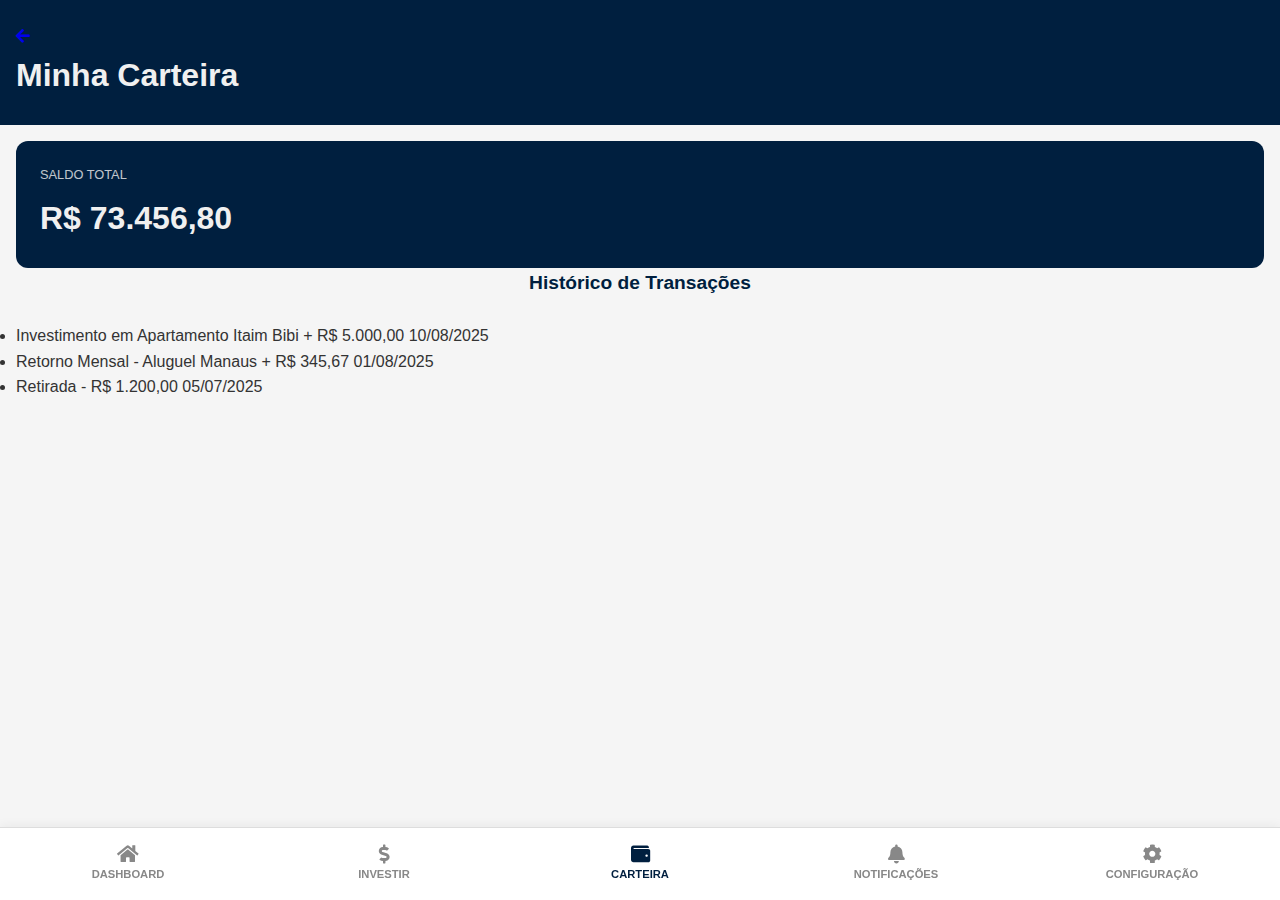
<file: html/carteira.html>
<!DOCTYPE html>
<html lang="pt-br">
<head>
    <meta charset="UTF-8">
    <meta name="viewport" content="width=device-width, initial-scale=1.0">
    <title>Minha Carteira</title>
    <link rel="stylesheet" href="style.css">
    <link rel="stylesheet" href="https://cdnjs.cloudflare.com/ajax/libs/font-awesome/5.15.4/css/all.min.css">
</head>
<body>
    <header class="header invest-header">
        <div class="header-content">
            <a href="index.html" class="back-arrow"><i class="fas fa-arrow-left"></i></a>
            <h1 class="page-title">Minha Carteira</h1>
        </div>
    </header>

    <main class="container">
        <section class="wallet-summary card">
            <p class="card-title">SALDO TOTAL</p>
            <p class="card-value">R$ 73.456,80</p>
        </section>

        <section class="transaction-history">
            <h2 class="section-title">Histórico de Transações</h2>
            <ul class="history-list">
                <li class="history-item">
                    <span class="history-description">Investimento em Apartamento Itaim Bibi</span>
                    <span class="history-value-positive">+ R$ 5.000,00</span>
                    <span class="history-date">10/08/2025</span>
                </li>
                <li class="history-item">
                    <span class="history-description">Retorno Mensal - Aluguel Manaus</span>
                    <span class="history-value-positive">+ R$ 345,67</span>
                    <span class="history-date">01/08/2025</span>
                </li>
                <li class="history-item">
                    <span class="history-description">Retirada</span>
                    <span class="history-value-negative">- R$ 1.200,00</span>
                    <span class="history-date">05/07/2025</span>
                </li>
            </ul>
        </section>
    </main>

    <nav class="bottom-menu">
        <a href="index.html" class="menu-item" data-name="dashboard">
            <i class="fas fa-home"></i>
            <span>DASHBOARD</span>
        </a>
        <a href="investir.html" class="menu-item" data-name="investir">
            <i class="fas fa-dollar-sign"></i>
            <span>INVESTIR</span>
        </a>
        <a href="carteira.html" class="menu-item active" data-name="carteira">
            <i class="fas fa-wallet"></i>
            <span>CARTEIRA</span>
        </a>
        <a href="notificacoes.html" class="menu-item" data-name="notificacoes">
            <i class="fas fa-bell"></i>
            <span>NOTIFICAÇÕES</span>
        </a>
        <a href="configuracoes.html" class="menu-item" data-name="configuracao">
            <i class="fas fa-cog"></i>
            <span>CONFIGURAÇÃO</span>
        </a>
    </nav>

    <script src="carteira.js"></script>
</body>
</html>
</file>
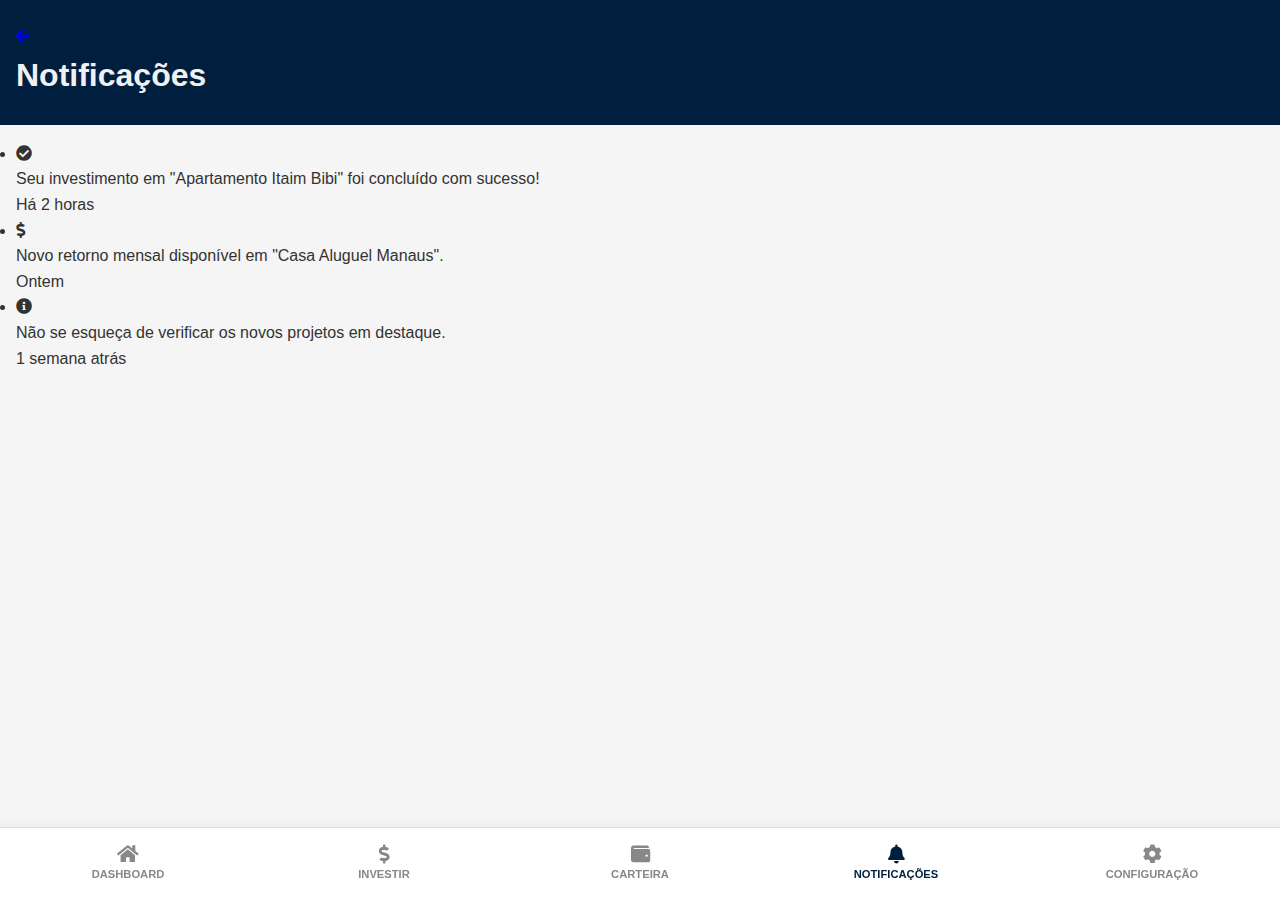
<file: html/notificacoes.html>
<!DOCTYPE html>
<html lang="pt-br">
<head>
    <meta charset="UTF-8">
    <meta name="viewport" content="width=device-width, initial-scale=1.0">
    <title>Notificações</title>
    <link rel="stylesheet" href="style.css">
    <link rel="stylesheet" href="https://cdnjs.cloudflare.com/ajax/libs/font-awesome/5.15.4/css/all.min.css">
</head>
<body>
    <header class="header invest-header">
        <div class="header-content">
            <a href="index.html" class="back-arrow"><i class="fas fa-arrow-left"></i></a>
            <h1 class="page-title">Notificações</h1>
        </div>
    </header>

    <main class="container">
        <ul class="notification-list">
            <li class="notification-item">
                <i class="fas fa-check-circle notification-icon"></i>
                <div class="notification-content">
                    <p class="notification-message">Seu investimento em "Apartamento Itaim Bibi" foi concluído com sucesso!</p>
                    <span class="notification-time">Há 2 horas</span>
                </div>
            </li>
            <li class="notification-item unread">
                <i class="fas fa-dollar-sign notification-icon"></i>
                <div class="notification-content">
                    <p class="notification-message">Novo retorno mensal disponível em "Casa Aluguel Manaus".</p>
                    <span class="notification-time">Ontem</span>
                </div>
            </li>
            <li class="notification-item">
                <i class="fas fa-info-circle notification-icon"></i>
                <div class="notification-content">
                    <p class="notification-message">Não se esqueça de verificar os novos projetos em destaque.</p>
                    <span class="notification-time">1 semana atrás</span>
                </div>
            </li>
        </ul>
    </main>

    <nav class="bottom-menu">
        <a href="index.html" class="menu-item" data-name="dashboard">
            <i class="fas fa-home"></i>
            <span>DASHBOARD</span>
        </a>
        <a href="investir.html" class="menu-item" data-name="investir">
            <i class="fas fa-dollar-sign"></i>
            <span>INVESTIR</span>
        </a>
        <a href="carteira.html" class="menu-item" data-name="carteira">
            <i class="fas fa-wallet"></i>
            <span>CARTEIRA</span>
        </a>
        <a href="notificacoes.html" class="menu-item active" data-name="notificacoes">
            <i class="fas fa-bell"></i>
            <span>NOTIFICAÇÕES</span>
        </a>
        <a href="configuracoes.html" class="menu-item" data-name="configuracao">
            <i class="fas fa-cog"></i>
            <span>CONFIGURAÇÃO</span>
        </a>
    </nav>

    <script src="notificacoes.js"></script>
</body>
</html>
</file>
<file: html/style.css>
:root {
    --primary-blue: #001f3f;
    --dark-text: #333;
    --light-text: #f0f0f0;
    --accent-green: #38c172;
    --card-background: #ffffff;
    --body-bg: #f5f5f5;
    --border-color: #ddd;
}

* {
    box-sizing: border-box;
    margin: 0;
    padding: 0;
}

body {
    font-family: -apple-system, BlinkMacSystemFont, "Segoe UI", Roboto, "Helvetica Neue", Arial, sans-serif;
    background-color: var(--body-bg);
    color: var(--dark-text);
    line-height: 1.6;
}

.header {
    background-color: var(--primary-blue);
    color: var(--light-text);
    padding: 1.5rem 1rem;
    display: flex;
    align-items: center;
}

.user-info {
    display: flex;
    align-items: center;
    gap: 1rem;
}

.user-avatar {
    width: 50px;
    height: 50px;
    border-radius: 50%;
    object-fit: cover;
    border: 2px solid var(--light-text);
}

.user-greeting p {
    font-size: 1.25rem;
    font-weight: bold;
}

.container {
    padding: 1rem;
    padding-bottom: 80px; /* Espaço para o menu inferior */
}

.investments-summary {
    display: flex;
    flex-direction: column;
    gap: 1rem;
    margin-bottom: 2rem;
}
/* Estilos para a nova seção do gráfico */
.investment-chart-container {
    margin-top: 40px;
}

.chart-card {
    background-color: var(--card-background);
    padding: 1rem;
    border-radius: 12px;
    box-shadow: 0 4px 8px rgba(0,0,0,0.1);
}

.card {
    background-color: var(--primary-blue);
    color: var(--light-text);
    padding: 1.5rem;
    border-radius: 12px;
}

.card-title {
    font-size: 0.8rem;
    font-weight: 500;
    text-transform: uppercase;
    opacity: 0.8;
}

.card-value {
    font-size: 2rem;
    font-weight: bold;
    margin-top: 0.5rem;
}

.monthly-return .card-value {
    color: var(--accent-green);
}

.section-title {
    font-size: 1.2rem;
    font-weight: bold;
    text-align: center;
    margin-bottom: 1.5rem;
    color: var(--primary-blue);
}

.projects-list {
    display: grid;
    grid-template-columns: repeat(auto-fit, minmax(250px, 1fr));
    gap: 1rem;
}

.project-card {
    background-color: var(--card-background);
    border-radius: 12px;
    overflow: hidden;
    box-shadow: 0 4px 8px rgba(0,0,0,0.1);
    text-align: center;
}

.project-image {
    width: 100%;
    height: 150px;
    object-fit: cover;
}

.project-details {
    padding: 1rem;
}

.project-name {
    font-size: 1rem;
    font-weight: bold;
    margin-bottom: 0.5rem;
}

.project-participation {
    font-size: 0.75rem;
    font-weight: 500;
    text-transform: uppercase;
    color: #888;
}

.project-percentage {
    font-size: 1.5rem;
    font-weight: bold;
    color: var(--primary-blue);
    margin-top: 0.25rem;
}

/* Menu inferior */
.bottom-menu {
    position: fixed;
    bottom: 0;
    left: 0;
    width: 100%;
    display: flex;
    justify-content: space-around;
    align-items: center;
    background-color: var(--card-background);
    border-top: 1px solid var(--border-color);
    box-shadow: 0 -2px 10px rgba(0,0,0,0.05);
    padding: 0.5rem 0;
}

.menu-item {
    display: flex;
    flex-direction: column;
    align-items: center;
    text-decoration: none;
    color: #888;
    font-size: 0.7rem;
    font-weight: 600;
    padding: 0.5rem;
    flex: 1;
    text-align: center;
}

.menu-item i {
    font-size: 1.2rem;
    margin-bottom: 0.2rem;
}

.menu-item.active {
    color: var(--primary-blue);
}

.menu-item.active i {
    color: var(--primary-blue);

    /* Estilos para a página de Carteira */
.wallet-summary {
    text-align: center;
    margin-bottom: 2rem;
}

.transaction-history {
    margin-top: 1.5rem;
}

.history-list {
    list-style: none;
    padding: 0;
}

.history-item {
    display: flex;
    justify-content: space-between;
    align-items: center;
    padding: 1rem;
    background-color: var(--card-background);
    border-radius: 8px;
    margin-bottom: 0.75rem;
    box-shadow: 0 2px 4px rgba(0,0,0,0.05);
}

.history-description {
    font-size: 1rem;
    font-weight: 500;
}

.history-value-positive {
    color: var(--accent-green);
    font-weight: bold;
}

.history-value-negative {
    color: #ff4136;
    font-weight: bold;
}

.history-date {
    font-size: 0.75rem;
    color: #888;
}

/* Estilos para a página de Notificações */
.notification-list {
    list-style: none;
    padding: 0;
}

.notification-item {
    display: flex;
    align-items: flex-start;
    padding: 1rem;
    background-color: var(--card-background);
    border-radius: 8px;
    margin-bottom: 0.75rem;
    box-shadow: 0 2px 4px rgba(0,0,0,0.05);
}

.notification-item.unread {
    border-left: 4px solid var(--primary-blue);
}

.notification-icon {
    font-size: 1.5rem;
    color: var(--primary-blue);
    margin-right: 1rem;
}

.notification-item.unread .notification-icon {
    color: var(--accent-green);
}

.notification-content {
    flex-grow: 1;
}

.notification-message {
    font-size: 0.9rem;
    line-height: 1.4;
    margin-bottom: 0.25rem;
}

.notification-time {
    font-size: 0.75rem;
    color: #888;
}

/* Estilos para a página de Configurações */
.settings-list {
    list-style: none;
    padding: 0;
}

.settings-item a {
    display: flex;
    align-items: center;
    justify-content: space-between;
    padding: 1rem;
    background-color: var(--card-background);
    border-radius: 8px;
    margin-bottom: 0.75rem;
    box-shadow: 0 2px 4px rgba(0,0,0,0.05);
    text-decoration: none;
    color: var(--dark-text);
}

.settings-item a span {
    flex-grow: 1;
    margin-left: 1rem;
}

.settings-icon {
    font-size: 1.2rem;
    color: var(--primary-blue);
}

.settings-arrow {
    color: #ccc;
}
</file>
